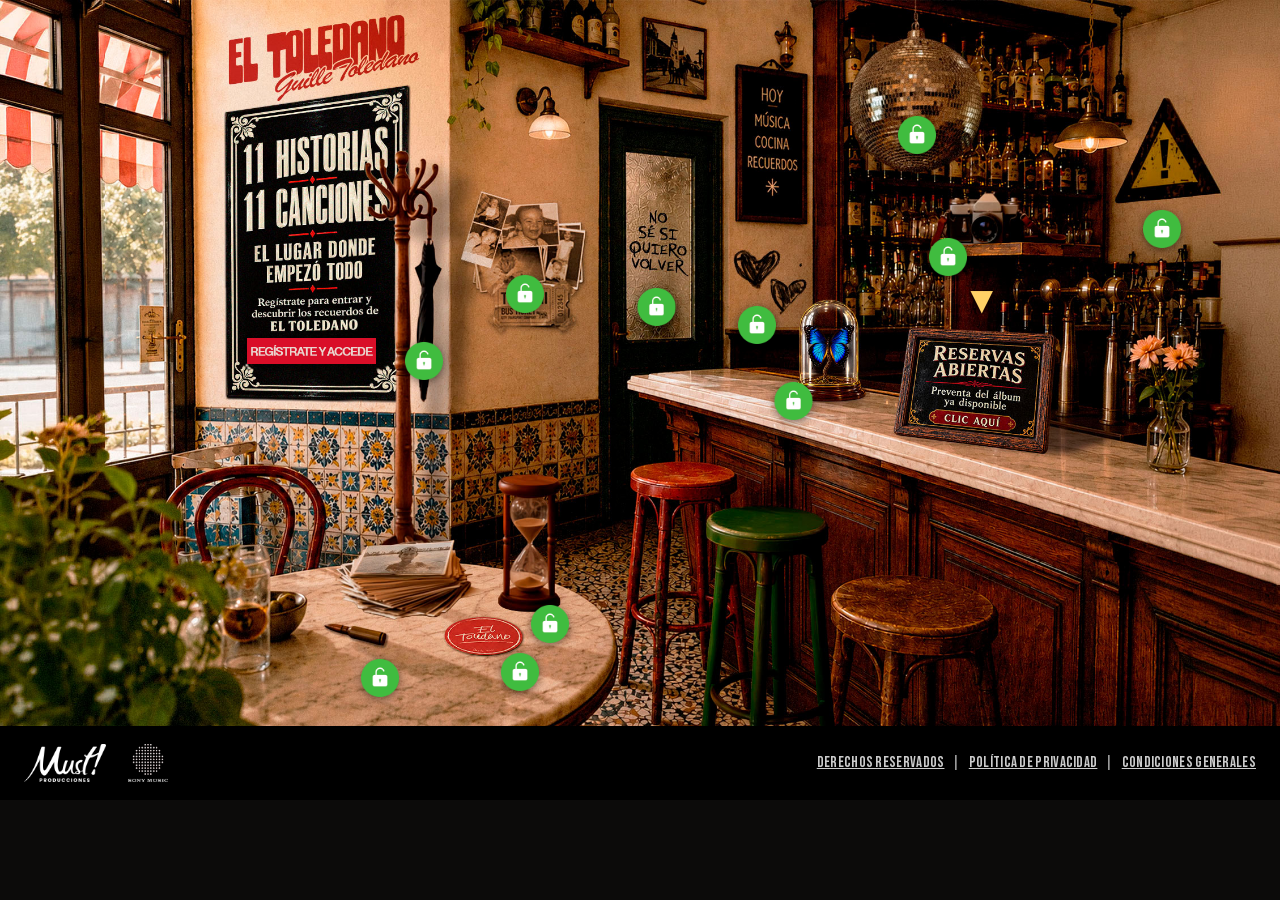
<file: index.html>
<!doctype html>
<html lang="es">
<head>
  <meta charset="UTF-8" />
  <meta name="viewport" content="width=device-width, initial-scale=1" />
  <title>El Toledano | Guille Toledano</title>
  <meta name="description" content="El Toledano: 10 historias, 10 canciones, el lugar donde todo empezó." />
  <meta name="keywords" content="Guille Toledano, El Toledano, artista, cantante, música, canciones, álbum, disco, Sony Music, música española" />

  <meta property="og:type" content="website" />
  <meta property="og:site_name" content="El Toledano" />
  <meta property="og:title" content="El Toledano | Guille Toledano" />
  <meta property="og:description" content="El Toledano: 10 historias, 10 canciones, el lugar donde todo empezó." />
  <meta property="og:url" content="https://www.eltoledano.es/" />
  <meta property="og:image" content="https://www.eltoledano.es/assets/images/og-image.jpg" />
  <meta property="og:image:width" content="1200" />
  <meta property="og:image:height" content="630" />

  <meta name="twitter:card" content="summary_large_image" />
  <meta name="twitter:title" content="El Toledano | Guille Toledano" />
  <meta name="twitter:description" content="El Toledano: 10 historias, 10 canciones, el lugar donde todo empezó." />
  <meta name="twitter:image" content="https://www.eltoledano.es/assets/images/og-image.jpg" />

  <!-- Google Tag Manager -->
  <script>
    (function (w, d, s, l, i) {
      w[l] = w[l] || [];
      w[l].push({ "gtm.start": new Date().getTime(), event: "gtm.js" });
      var f = d.getElementsByTagName(s)[0],
        j = d.createElement(s),
        dl = l != "dataLayer" ? "&l=" + l : "";
      j.async = true;
      j.src = "https://www.googletagmanager.com/gtm.js?id=" + i + dl;
      f.parentNode.insertBefore(j, f);
    })(window, document, "script", "dataLayer", "GTM-N4ZXST");
  </script>
  <!-- End Google Tag Manager -->

  <!-- Fondo de la servilleta del modal de contenido y del aviso de
       "Reservas abiertas": se referencian solo desde CSS (background-image),
       así que sin este preload el navegador no las pide hasta que se abre
       el primer candado / aparece el aviso (se nota el "salto" al cargar).
       servilleta_desktop_nueva.jpg se precarga siempre (sin media query)
       porque el aviso emergente la usa en todos los tamaños de pantalla,
       no solo en escritorio; la variante móvil del modal sí se limita al
       mismo breakpoint que la media query de css/style.css. -->
  <link rel="preload" as="image" href="assets/images/servilleta_desktop_nueva.jpg" />
  <link rel="preload" as="image" href="assets/images/servilleta_movil_nueva.jpg" media="(max-width: 640px)" />

  <!-- Miniaturas de los recuerdos ya desbloqueados con foto de portada: se
       insertan por JS al abrir el candado, así que sin preload no empiezan
       a pedirse hasta ese momento (se nota el "salto" al abrir el modal). -->
  <link rel="preload" as="image" href="assets/images/guille_madre.png" />
  <link rel="preload" as="image" href="assets/images/guille_inedita.png" />
  <link rel="preload" as="image" href="assets/images/posavasos_collage.webp" />
  <link rel="preload" as="image" href="assets/images/receta_gyozas_thumb.jpg" />
  <link rel="preload" as="image" href="assets/images/receta_gnocchi_thumb.jpg" />
  <link rel="preload" as="image" href="assets/images/photoshoot_exclusiva_thumb.jpg" />

  <link rel="stylesheet" href="assets/vendor/intl-tel-input/css/intlTelInput.min.css" />
  <link rel="stylesheet" href="css/style.css" />
  <link rel="shortcut icon" href="favicon.ico">
  <link rel="apple-touch-icon" sizes="57x57" href="favicon/apple-icon-57x57.png">
  <link rel="apple-touch-icon" sizes="60x60" href="favicon/apple-icon-60x60.png">
  <link rel="apple-touch-icon" sizes="72x72" href="favicon/apple-icon-72x72.png">
  <link rel="apple-touch-icon" sizes="76x76" href="favicon/apple-icon-76x76.png">
  <link rel="apple-touch-icon" sizes="114x114" href="favicon/apple-icon-114x114.png">
  <link rel="apple-touch-icon" sizes="120x120" href="favicon/apple-icon-120x120.png">
  <link rel="apple-touch-icon" sizes="144x144" href="favicon/apple-icon-144x144.png">
  <link rel="apple-touch-icon" sizes="152x152" href="favicon/apple-icon-152x152.png">
  <link rel="apple-touch-icon" sizes="180x180" href="favicon/apple-icon-180x180.png">
  <link rel="icon" type="image/png" sizes="192x192"  href="favicon/android-icon-192x192.png">
  <link rel="icon" type="image/png" sizes="32x32" href="favicon/favicon-32x32.png">
  <link rel="icon" type="image/png" sizes="96x96" href="favicon/favicon-96x96.png">
  <link rel="icon" type="image/png" sizes="16x16" href="favicon/favicon-16x16.png">
  <link rel="manifest" href="favicon/manifest.json">
  <meta name="msapplication-config" content="favicon/browserconfig.xml">
  <meta name="msapplication-TileColor" content="#ffffff">
  <meta name="msapplication-TileImage" content="favicon/ms-icon-144x144.png">
  <meta name="theme-color" content="#ffffff">
</head>
<body>
  <!-- Google Tag Manager (noscript) -->
  <noscript><iframe src="https://www.googletagmanager.com/ns.html?id=GTM-N4ZXST"
  height="0" width="0" style="display:none;visibility:hidden"></iframe></noscript>
  <!-- End Google Tag Manager (noscript) -->

  <main id="stage-wrapper">
    <h1 class="sr-only">El Toledano</h1>
    <div id="stage">
      <img class="bg" src="assets/images/fondo5.jpg" alt="Interior de El Toledano. 10 historias, 10 canciones. El lugar donde todo empezó." />

      <button id="registrate-btn" type="button" aria-label="Regístrate para acceder">
        <img src="assets/images/boton_registrate2.png" alt="" />
      </button>

      <a id="reserve-link" href="#" target="_blank" rel="noopener" aria-label="Reservar el álbum">
        <span class="sr-only">Reservar el álbum</span>
      </a>
      <span id="reserve-arrow" aria-hidden="true">▼</span>

      <div id="locks-layer"></div>
    </div>
  </main>

  <footer id="site-footer">
    <div class="footer-logos">
      <a href="https://mustproducciones.com/" target="_blank" rel="noopener">
        <img src="assets/images/must-logo-white.png" alt="Must Producciones" />
      </a>
      <a href="https://www.sonymusic.es/" target="_blank" rel="noopener">
        <img src="assets/images/logo_sony.png" alt="Sony Music" />
      </a>
    </div>
    <div class="footer-links">
      <a href="https://www.sonymusic.es/reservados-todos-los-derechos/" target="_blank" rel="noopener">Derechos reservados</a>
      <span aria-hidden="true">|</span>
      <a href="https://www.sonymusic.es/politica-de-privacidad-y-cookies/" target="_blank" rel="noopener">Política de privacidad</a>
      <span aria-hidden="true">|</span>
      <a href="https://www.sonymusic.es/condiciones-generales" target="_blank" rel="noopener">Condiciones generales</a>
    </div>
  </footer>

  <!-- Toast de aviso (candado aún bloqueado, errores, etc.) -->
  <div id="toast" role="status" aria-live="polite"></div>

  <!-- Pista de scroll horizontal, solo visible en móvil -->
  <div id="scroll-hint" aria-hidden="true">Desliza para ver todo el bar →</div>

  <!-- Modal genérico: se rellena por JS según el candado pulsado -->
  <div id="modal-backdrop" role="dialog" aria-modal="true" hidden>
    <div id="modal" class="napkin">
      <button id="modal-close" type="button" aria-label="Cerrar">x</button>
      <div id="modal-body"></div>
    </div>
    <p id="modal-hint" hidden></p>
  </div>

  <!-- Lightbox de la galería: fotos a tamaño grande, con navegación -->
  <div id="lightbox" role="dialog" aria-modal="true" aria-label="Visor de fotos" hidden>
    <button id="lightbox-prev" type="button" aria-label="Foto anterior">‹</button>
    <img id="lightbox-img" alt="" />
    <button id="lightbox-next" type="button" aria-label="Foto siguiente">›</button>
  </div>

  <!-- Aviso emergente de "Reservas abiertas": aparece solo (JS) unos
       segundos tras cargar la página y se cierra solo si el usuario no lo
       cierra antes. -->
  <div id="reserve-popup-backdrop" hidden>
    <div id="reserve-popup" role="dialog" aria-modal="true" aria-label="Reservas abiertas">
      <button id="reserve-popup-close" type="button" aria-label="Cerrar">x</button>
      <img class="reserve-popup-logo" src="assets/images/logo_servilleta_nuevo.png" alt="El Toledano. Guille Toledano" />
      <p class="reserve-popup-title">Reservas abiertas</p>
      <p class="reserve-popup-subtitle">Preventa del álbum ya disponible</p>
      <a id="reserve-popup-link" class="reserve-popup-btn" href="#" target="_blank" rel="noopener">Resérvalo ya</a>
    </div>
  </div>

  <!-- Plantillas de contenido (clonadas por JS) -->
  <template id="tpl-gate">
    <div class="panel panel-subscribe">
      <h2 class="modal-heading">Regístrate</h2>
      <!--
        Formulario de alta en la newsletter de Sony Music Fans (SMF).
        Los nombres/ids/values de los campos y checkboxes de aquí abajo son
        los que espera el endpoint de Sony (subs.sonymusicfans.com) — no
        cambiarlos aunque se retoque el diseño. Ver js/app.js
        (handleSubscribeSubmit) para el envío.
      -->
      <form id="newsletter-form" class="subscribe-form needs-validation" novalidate>
        <input id="js_url" name="js_url" type="hidden" value="https://subs.sonymusicfans.com/submit" />
        <input name="form" type="hidden" value="736659" />
        <input type="checkbox" name="triggered_sends[]" id="confirmation_email" class="hidden-field" checked value="">
        <input type="checkbox" name="triggered_sends[]" id="ts-for-mailing-list-id[0]" class="hidden-field" value="">
        <input type="checkbox" name="global_participants[0]" id="gp-for-mailing-list-id[0]" class="hidden-field" value="4158a079-e1f6-49b8-b22e-743cba030f2b">
        <input type="checkbox" name="triggered_sends[]" id="ts-for-mailing-list-id[1]" class="hidden-field" value="">
        <input type="checkbox" name="virtual_participants[1]" id="vp-for-mailing-list-id[1]" class="hidden-field" value="19414d7c-a9de-99c3-cc71f2795c015ec2">

        <div class="form-grid">
          <div class="form-group">
            <input class="form-control" id="field_first_name" name="field_first_name" type="text" maxlength="30" placeholder="NOMBRE *" required />
            <p class="invalid-feedback">Introduce tu nombre</p>
          </div>
          <div class="form-group">
            <input class="form-control" id="field_last_name" name="field_last_name" type="text" maxlength="60" placeholder="APELLIDOS *" required />
            <p class="invalid-feedback">Introduce tus apellidos</p>
          </div>
          <div class="form-group">
            <input class="form-control" id="field_email_address" name="field_email_address" type="email" maxlength="60" placeholder="EMAIL *" required />
            <p class="invalid-feedback">Debes proporcionar un email válido</p>
          </div>
          <div class="form-group">
            <input class="form-control" id="field_city" name="field_city" type="text" maxlength="60" placeholder="CIUDAD *" required />
            <p class="invalid-feedback">Introduce tu ciudad</p>
          </div>
          <div class="form-group">
            <label class="field-label" for="field_country_region">País *</label>
            <select id="field_country_region" name="field_country_region" class="form-control" required>
            <option selected disabled value="">- País * -</option>
            <option value="AF">Afghanistan</option>
            <option value="AL">Albania</option>
            <option value="DZ">Algeria</option>
            <option value="AS">American Samoa</option>
            <option value="AD">Andorra</option>
            <option value="AO">Angola</option>
            <option value="AI">Anguilla</option>
            <option value="AQ">Antarctica</option>
            <option value="AG">Antigua & Barbuda</option>
            <option value="AR">Argentina</option>
            <option value="AM">Armenia</option>
            <option value="AW">Aruba</option>
            <option value="AU">Australia</option>
            <option value="AT">Austria</option>
            <option value="AZ">Azerbaijan</option>
            <option value="BS">Bahamas</option>
            <option value="BH">Bahrain</option>
            <option value="BD">Bangladesh</option>
            <option value="BB">Barbados</option>
            <option value="BY">Belarus</option>
            <option value="BE">Belgium</option>
            <option value="BZ">Belize</option>
            <option value="BJ">Benin</option>
            <option value="BM">Bermuda</option>
            <option value="BT">Bhutan</option>
            <option value="BO">Bolivia</option>
            <option value="BA">Bosnia & Herzegovina</option>
            <option value="BW">Botswana</option>
            <option value="BV">Bouvet Island</option>
            <option value="BR">Brazil</option>
            <option value="IO">British Indian Ocean Territory</option>
            <option value="VG">British Virgin Islands</option>
            <option value="BN">Brunei</option>
            <option value="BG">Bulgaria</option>
            <option value="BF">Burkina Faso</option>
            <option value="BI">Burundi</option>
            <option value="KH">Cambodia</option>
            <option value="CM">Cameroon</option>
            <option value="CA">Canada</option>
            <option value="CV">Cape Verde</option>
            <option value="BQ">Caribbean Netherlands</option>
            <option value="KY">Cayman Islands</option>
            <option value="CF">Central African Republic</option>
            <option value="TD">Chad</option>
            <option value="CL">Chile</option>
            <option value="CN">China</option>
            <option value="CX">Christmas Island</option>
            <option value="CC">Cocos (Keeling) Islands</option>
            <option value="CO">Colombia</option>
            <option value="KM">Comoros</option>
            <option value="CG">Congo - Brazzaville</option>
            <option value="CD">Congo - Kinshasa</option>
            <option value="CK">Cook Islands</option>
            <option value="CR">Costa Rica</option>
            <option value="HR">Croatia</option>
            <option value="CU">Cuba</option>
            <option value="CW">Curaçao</option>
            <option value="CY">Cyprus</option>
            <option value="CZ">Czechia</option>
            <option value="CI">Côte d’Ivoire</option>
            <option value="DK">Denmark</option>
            <option value="DJ">Djibouti</option>
            <option value="DM">Dominica</option>
            <option value="DO">Dominican Republic</option>
            <option value="EC">Ecuador</option>
            <option value="EG">Egypt</option>
            <option value="SV">El Salvador</option>
            <option value="GQ">Equatorial Guinea</option>
            <option value="ER">Eritrea</option>
            <option value="EE">Estonia</option>
            <option value="SZ">Eswatini</option>
            <option value="ET">Ethiopia</option>
            <option value="FK">Falkland Islands</option>
            <option value="FO">Faroe Islands</option>
            <option value="FJ">Fiji</option>
            <option value="FI">Finland</option>
            <option value="FR">France</option>
            <option value="GF">French Guiana</option>
            <option value="PF">French Polynesia</option>
            <option value="TF">French Southern Territories</option>
            <option value="GA">Gabon</option>
            <option value="GM">Gambia</option>
            <option value="GE">Georgia</option>
            <option value="DE">Germany</option>
            <option value="GH">Ghana</option>
            <option value="GI">Gibraltar</option>
            <option value="GR">Greece</option>
            <option value="GL">Greenland</option>
            <option value="GD">Grenada</option>
            <option value="GP">Guadeloupe</option>
            <option value="GU">Guam</option>
            <option value="GT">Guatemala</option>
            <option value="GG">Guernsey</option>
            <option value="GN">Guinea</option>
            <option value="GW">Guinea-Bissau</option>
            <option value="GY">Guyana</option>
            <option value="HT">Haiti</option>
            <option value="HM">Heard & McDonald Islands</option>
            <option value="HN">Honduras</option>
            <option value="HK">Hong Kong SAR China</option>
            <option value="HU">Hungary</option>
            <option value="IS">Iceland</option>
            <option value="IN">India</option>
            <option value="ID">Indonesia</option>
            <option value="IR">Iran</option>
            <option value="IQ">Iraq</option>
            <option value="IE">Ireland</option>
            <option value="IM">Isle of Man</option>
            <option value="IL">Israel</option>
            <option value="IT">Italy</option>
            <option value="JM">Jamaica</option>
            <option value="JP">Japan</option>
            <option value="JE">Jersey</option>
            <option value="JO">Jordan</option>
            <option value="KZ">Kazakhstan</option>
            <option value="KE">Kenya</option>
            <option value="KI">Kiribati</option>
            <option value="XK">Kosovo</option>
            <option value="KW">Kuwait</option>
            <option value="KG">Kyrgyzstan</option>
            <option value="LA">Laos</option>
            <option value="LV">Latvia</option>
            <option value="LB">Lebanon</option>
            <option value="LS">Lesotho</option>
            <option value="LR">Liberia</option>
            <option value="LY">Libya</option>
            <option value="LI">Liechtenstein</option>
            <option value="LT">Lithuania</option>
            <option value="LU">Luxembourg</option>
            <option value="MO">Macao SAR China</option>
            <option value="MG">Madagascar</option>
            <option value="MW">Malawi</option>
            <option value="MY">Malaysia</option>
            <option value="MV">Maldives</option>
            <option value="ML">Mali</option>
            <option value="MT">Malta</option>
            <option value="MH">Marshall Islands</option>
            <option value="MQ">Martinique</option>
            <option value="MR">Mauritania</option>
            <option value="MU">Mauritius</option>
            <option value="YT">Mayotte</option>
            <option value="MX">Mexico</option>
            <option value="FM">Micronesia</option>
            <option value="MD">Moldova</option>
            <option value="MC">Monaco</option>
            <option value="MN">Mongolia</option>
            <option value="ME">Montenegro</option>
            <option value="MS">Montserrat</option>
            <option value="MA">Morocco</option>
            <option value="MZ">Mozambique</option>
            <option value="MM">Myanmar (Burma)</option>
            <option value="NA">Namibia</option>
            <option value="NR">Nauru</option>
            <option value="NP">Nepal</option>
            <option value="NL">Netherlands</option>
            <option value="NC">New Caledonia</option>
            <option value="NZ">New Zealand</option>
            <option value="NI">Nicaragua</option>
            <option value="NE">Niger</option>
            <option value="NG">Nigeria</option>
            <option value="NU">Niue</option>
            <option value="NF">Norfolk Island</option>
            <option value="KP">North Korea</option>
            <option value="MK">North Macedonia</option>
            <option value="MP">Northern Mariana Islands</option>
            <option value="NO">Norway</option>
            <option value="OM">Oman</option>
            <option value="PK">Pakistan</option>
            <option value="PW">Palau</option>
            <option value="PS">Palestinian Territories</option>
            <option value="PA">Panama</option>
            <option value="PG">Papua New Guinea</option>
            <option value="PY">Paraguay</option>
            <option value="PE">Peru</option>
            <option value="PH">Philippines</option>
            <option value="PN">Pitcairn Islands</option>
            <option value="PL">Poland</option>
            <option value="PT">Portugal</option>
            <option value="PR">Puerto Rico</option>
            <option value="QA">Qatar</option>
            <option value="RO">Romania</option>
            <option value="RU">Russia</option>
            <option value="RW">Rwanda</option>
            <option value="RE">Réunion</option>
            <option value="WS">Samoa</option>
            <option value="SM">San Marino</option>
            <option value="SA">Saudi Arabia</option>
            <option value="SN">Senegal</option>
            <option value="RS">Serbia</option>
            <option value="SC">Seychelles</option>
            <option value="SL">Sierra Leone</option>
            <option value="SG">Singapore</option>
            <option value="SX">Sint Maarten</option>
            <option value="SK">Slovakia</option>
            <option value="SI">Slovenia</option>
            <option value="SB">Solomon Islands</option>
            <option value="SO">Somalia</option>
            <option value="ZA">South Africa</option>
            <option value="GS">South Georgia & South Sandwich Islands</option>
            <option value="KR">South Korea</option>
            <option value="SS">South Sudan</option>
            <option value="ES">Spain</option>
            <option value="LK">Sri Lanka</option>
            <option value="BL">St. Barthélemy</option>
            <option value="SH">St. Helena</option>
            <option value="KN">St. Kitts & Nevis</option>
            <option value="LC">St. Lucia</option>
            <option value="MF">St. Martin</option>
            <option value="PM">St. Pierre & Miquelon</option>
            <option value="VC">St. Vincent & Grenadines</option>
            <option value="SD">Sudan</option>
            <option value="SR">Suriname</option>
            <option value="SJ">Svalbard & Jan Mayen</option>
            <option value="SE">Sweden</option>
            <option value="CH">Switzerland</option>
            <option value="SY">Syria</option>
            <option value="ST">São Tomé & Príncipe</option>
            <option value="TW">Taiwan</option>
            <option value="TJ">Tajikistan</option>
            <option value="TZ">Tanzania</option>
            <option value="TH">Thailand</option>
            <option value="TL">Timor-Leste</option>
            <option value="TG">Togo</option>
            <option value="TK">Tokelau</option>
            <option value="TO">Tonga</option>
            <option value="TT">Trinidad & Tobago</option>
            <option value="TN">Tunisia</option>
            <option value="TM">Turkmenistan</option>
            <option value="TC">Turks & Caicos Islands</option>
            <option value="TV">Tuvalu</option>
            <option value="TR">Türkiye</option>
            <option value="UM">U.S. Outlying Islands</option>
            <option value="VI">U.S. Virgin Islands</option>
            <option value="UG">Uganda</option>
            <option value="UA">Ukraine</option>
            <option value="AE">United Arab Emirates</option>
            <option value="GB">United Kingdom</option>
            <option value="US">United States</option>
            <option value="UY">Uruguay</option>
            <option value="UZ">Uzbekistan</option>
            <option value="VU">Vanuatu</option>
            <option value="VA">Vatican City</option>
            <option value="VE">Venezuela</option>
            <option value="VN">Vietnam</option>
            <option value="WF">Wallis & Futuna</option>
            <option value="EH">Western Sahara</option>
            <option value="YE">Yemen</option>
            <option value="ZM">Zambia</option>
            <option value="ZW">Zimbabwe</option>
            <option value="AX">Åland Islands</option>
            </select>
            <p class="invalid-feedback">Selecciona tu país</p>
          </div>
          <div class="form-group">
            <label class="field-label" for="dob_picker">Fecha de nacimiento *</label>
            <input id="dob_picker" name="field_dob" type="date" class="form-control" required />
            <p class="invalid-feedback">Introduce tu fecha de nacimiento</p>
          </div>
          <div class="form-group">
            <input class="form-control" id="field_mobile_phone" name="field_mobile_phone" type="tel" placeholder="MÓVIL *" aria-label="Móvil" required />
            <p class="invalid-feedback">Introduce tu teléfono móvil</p>
          </div>
          <button type="submit" class="btn-red">Suscríbete</button>
        </div>

        <div class="input-group">
          <label for="mailing-list-id[0]" class="checkbox-line">
            <input type="checkbox" class="mailing-list-id" id="mailing-list-id[0]" name="mailing-list-id[0]" value="a0STy000007Rmm5MAC" required />
            <span>He leído y acepto <a href="https://www.sonymusic.es/politica-de-privacidad-y-cookies/" target="_blank" rel="noopener">la política de privacidad</a> y, en consecuencia, deseo recibir información sobre el <strong>Guille Toledano</strong> a través de correo electrónico, SMS, WhatsApp u otros medios electrónicos. *</span>
          </label>
        </div>
        <div class="input-group">
          <label for="mailing-list-id[1]" class="checkbox-line">
            <input type="checkbox" class="mailing-list-id" id="mailing-list-id[1]" name="mailing-list-id[1]" value="a0S61000000ZYfcEAG" />
            <span>Quiero recibir información comercial, concursos, material promocional de Sony Music Entertainment España, S.L. y sus artistas a través de correo electrónico, SMS, WhatsApp u otros medios electrónicos.</span>
          </label>
        </div>

        <p class="form-group-footnote">* Denota un campo requerido</p>
        <p class="form-msg" data-role="form-msg" hidden></p>
      </form>
    </div>
    <div class="panel panel-password" hidden>
      <h2 class="modal-heading">Contraseña</h2>
      <p class="gate-copy">Introduce la contraseña que recibiste en el email de bienvenida.</p>
      <form class="password-form" novalidate>
        <input type="password" name="password" placeholder="CONTRASEÑA" required autocomplete="off" />
        <button type="submit" class="btn-red">Acceder</button>
        <p class="form-msg" data-role="password-msg" hidden></p>
      </form>
      <p class="gate-switch">
        Si aún no tienes la contraseña,
        <button type="button" class="link-btn" data-action="show-subscribe">regístrate</button>
        en la lista de correo para obtenerla.
      </p>
    </div>
    <div class="panel panel-success" hidden>
      <h2 class="modal-heading">Gracias por registrarte</h2>
    </div>
    <img class="modal-signature" src="assets/images/logo_servilleta_nuevo.png" alt="El Toledano" />
  </template>

  <template id="tpl-content">
    <h2 id="modal-title" class="modal-heading" data-role="title"></h2>
    <p class="modal-eyebrow" data-role="eyebrow"></p>
    <div class="modal-media" data-role="media"></div>
    <p class="modal-description" data-role="description"></p>
    <img class="modal-signature" src="assets/images/logo_servilleta_nuevo.png" alt="El Toledano" />
  </template>

  <script src="assets/vendor/intl-tel-input/js/intlTelInputWithUtils.min.js"></script>
  <script src="js/config.js"></script>
  <script src="js/app.js"></script>
</body>
</html>
</file>
<file: css/style.css>
@font-face {
  font-family: "IKnowAGhost";
  src: url("../assets/fonts/iknowaghost.ttf") format("truetype");
  font-display: swap;
}

@font-face {
  font-family: "Bebas Neue";
  src: url("../assets/fonts/BebasNeue-Regular.woff2") format("woff2");
  font-weight: 400;
  font-display: swap;
}

:root {
  --red: #c0392b;
  --green: #40bc3f;
  --paper: #f3efe4;
  --ink: #1c1a17;
  color-scheme: dark;
}

* { box-sizing: border-box; }

html, body {
  margin: 0;
  padding: 0;
  background: #0c0b0a;
  color: var(--ink);
  font-family: "Bebas Neue", "Helvetica Neue", Arial, sans-serif;
  overflow-x: hidden;
}

.sr-only {
  position: absolute;
  width: 1px; height: 1px;
  overflow: hidden;
  clip: rect(0 0 0 0);
  white-space: nowrap;
}

/* ---------- Escenario principal ---------- */

#stage-wrapper {
  
}

#stage {
  position: relative;
  width: 100%;
  max-width: 2261px;
  aspect-ratio: 2261 / 1282;
  margin: 0 auto;
  overflow: hidden;
}

/* En pantallas estrechas (móvil) la escena llena el alto de la pantalla y
   se navega deslizando en horizontal, en vez de encogerla para que quepa
   entera (así los candados no se vuelven diminutos). */
@media (max-width: 900px) {
  #stage-wrapper {
    align-items: stretch;
    justify-content: flex-start;
    overflow-x: auto;
    overflow-y: hidden;
    -webkit-overflow-scrolling: touch;
    scroll-behavior: smooth;
  }

  #stage {
    width: auto;
    height: 100vh;
    height: 100dvh;
    max-width: none;
    margin: 0;
    flex-shrink: 0;
  }
}

#scroll-hint {
  display: none;
}

@media (max-width: 900px) {
  #scroll-hint {
    display: block;
    position: fixed;
    left: 50%;
    bottom: 22px;
    transform: translateX(-50%);
    background: rgba(0, 0, 0, 0.7);
    color: #fff;
    padding: 9px 18px;
    border-radius: 999px;
    font-size: 13px;
    font-weight: 700;
    letter-spacing: 0.02em;
    z-index: 500;
    pointer-events: none;
    opacity: 1;
    transition: opacity 0.4s ease;
    animation: hint-nudge 1.4s ease-in-out infinite;
  }

  #scroll-hint.is-hidden {
    opacity: 0;
  }
}

@keyframes hint-nudge {
  0%, 100% { transform: translate(-50%, 0); }
  50% { transform: translate(-46%, 0); }
}

#stage .bg {
  position: absolute;
  inset: 0;
  width: 100%;
  height: auto;
  display: block;
  user-select: none;
  -webkit-user-drag: none;
}

/* fondo4.jpg deja un recuadro dorado vacío bajo "EL TOLEDANO" a propósito:
   el botón solo coloca ahí encima la imagen del CTA (boton_registrate2.png). */
#registrate-btn {
  position: absolute;
  top: 45.31%;
  left: 17.71%;
  width: 13.28%;
  height: 6.13%;
  display: flex;
  align-items: center;
  justify-content: center;
  background: transparent;
  border: 0;
  padding: 0;
  cursor: pointer;
}

#registrate-btn img {
  display: block;
  width: 76%;
  height: auto;
}

#reserve-link {
  position: absolute;
  top: 46.6%;
  left: 70.9%;
  width: 9.6%;
  height: 13.3%;
  transform: skew(-10deg, 5deg);
  display: block;
}

/* Flechita que rebota justo encima de la pizarra "RESERVAS ABIERTAS"
   para que se note que es clicable. Elemento aparte (no ::before/after
   de #reserve-link) posicionado con las mismas coordenadas en % que el
   resto de overlays sobre #stage, e ignorando los clics para no
   interferir con el enlace real. */
#reserve-arrow {
  position: absolute;
  top: 39%;
  left: 76.7%;
  transform: translate(-50%, 0);
  font-size: clamp(22px, 3vw, 42px);
  line-height: 1;
  color: #ffd166;
  text-shadow: 0 2px 5px rgba(0, 0, 0, 0.85);
  pointer-events: none;
  animation: reserve-arrow-bounce 1.3s ease-in-out infinite;
}

@keyframes reserve-arrow-bounce {
  0%, 100% { transform: translate(-50%, 0); }
  50% { transform: translate(-50%, 10px); }
}

@media (prefers-reduced-motion: reduce) {
  #reserve-arrow {
    animation: none;
  }
}

/* ---------- Candados ---------- */

.lock {
  position: absolute;
  transform: translate(-50%, -50%);
  display: flex;
  flex-direction: column;
  align-items: center;
  gap: 6px;
  background: none;
  border: 0;
  padding: 0;
  cursor: pointer;
  filter: drop-shadow(0 2px 4px rgba(0, 0, 0, 0.5));
}

.lock img {
  width: clamp(24px, 3vw, 38px);
  height: clamp(24px, 3vw, 38px);
  display: block;
  transition: transform 0.15s ease;
}

.lock:hover img {
  transform: scale(1.12);
}

.lock.is-shaking img {
  animation: lock-shake 0.4s ease;
}

@keyframes lock-shake {
  0%, 100% { transform: translateX(0); }
  20% { transform: translateX(-4px); }
  40% { transform: translateX(4px); }
  60% { transform: translateX(-3px); }
  80% { transform: translateX(3px); }
}

.lock-label {
  text-align: center;
  line-height: 1.15;
  white-space: nowrap;
  font-family: "Bebas Neue", Arial, sans-serif;
  opacity: 0;
  pointer-events: none;
  transition: opacity 0.15s ease;
}

.lock:hover .lock-label,
.lock:focus-visible .lock-label {
  opacity: 1;
}

.lock-label .lock-title {
  display: block;
  color: #fff;
  font-weight: 700;
  font-size: clamp(14px, 1.3vw, 20px);
  text-shadow: 0 1px 3px rgba(0, 0, 0, 0.8);
}

.lock-label .lock-subtitle {
  display: block;
  color: var(--green);
  font-weight: 700;
  font-size: clamp(13px, 1vw, 16px);
  text-shadow: 0 1px 3px rgba(0, 0, 0, 0.8);
}

/* ---------- Footer ---------- */

#site-footer {
  background: #000;
  color: #999;
  display: flex;
  align-items: center;
  justify-content: space-between;
  flex-wrap: wrap;
  gap: 12px 24px;
  padding: 18px 24px;
}

.footer-logos {
  display: flex;
  align-items: center;
  gap: 22px;
}

.footer-logos img {
  display: block;
  height: 38px;
  width: auto;
}

.footer-links {
  font-size: 15px;
  letter-spacing: 0.02em;
  text-transform: uppercase;
  display: flex;
  align-items: center;
  gap: 8px;
}

#site-footer a {
  color: #ccc;
  text-decoration: underline;
}

#site-footer a:hover {
  color: #fff;
}

/* ---------- Toast ---------- */

#toast {
  position: fixed;
  top: 50%;
  left: 50%;
  transform: translate(-50%, -50%) scale(0.95);
  background: var(--ink);
  color: #fff;
  padding: 12px 20px;
  border-radius: 8px;
  font-size: 14px;
  max-width: 90vw;
  text-align: center;
  opacity: 0;
  pointer-events: none;
  transition: opacity 0.25s ease, transform 0.25s ease;
  z-index: 1000;
}

#toast.is-visible {
  opacity: 1;
  transform: translate(-50%, -50%) scale(1);
}

/* ---------- Modal ---------- */

#modal-backdrop {
  position: fixed;
  inset: 0;
  background: rgba(0, 0, 0, 0.72);
  display: flex;
  flex-direction: column;
  align-items: center;
  justify-content: center;
  gap: 14px;
  padding: 24px;
  z-index: 900;
}

#modal-hint {
  color: #fff;
  text-align: center;
  font-size: 14px;
  text-transform: uppercase;
  font-weight: 700;
  letter-spacing: 0.03em;
  margin: 0;
}

#modal-backdrop[hidden] { display: none; }

#modal.napkin {
  position: relative;
  width: 740px;
  height: 605px;
  background: transparent url("../assets/images/servilleta_desktop_nueva.jpg") center / 100% auto no-repeat;
  padding: 45px 70px 40px 60px;
}
@media (min-width: 1023px) and (max-height: 660px) {
  #modal.napkin {
    width: 620px;
    height: 510px;
    padding: 45px 45px 35px 45px;
  }
}
#modal-body {
  position: relative;
  max-height: 100%;
  overflow-y: auto;
}

/* Se activa por JS para estados de un solo mensaje (p. ej. el "gracias
   por registrarte"), para centrarlos verticalmente dentro del napkin. */
#modal-body.is-centered {
  height: 100%;
  display: flex;
  flex-direction: column;
  justify-content: center;
  align-items: center;
}
#modal-close {
  position: absolute;
  top: 6px;
  right: 6px;
  width: 20px;
  height: 20px;
  border-radius: 50%;
  border: 0;
  background: transparent;
  color: var(--ink);
  font-size: 14px;
  font-weight: 700;
  cursor: pointer;
}

.modal-eyebrow {
  text-align: center;
  text-transform: uppercase;
  font-weight: 700;
  letter-spacing: 0.04em;
  margin: 0px 0 4px;
  font-size: 30px;
}

.modal-heading {
  text-align: center;
  text-transform: uppercase;
  font-family: "Bebas Neue", Arial, sans-serif;
  font-weight: 400;
  font-size: clamp(42px, 5vw, 68px);
  margin: 0 0 0px;
  letter-spacing: 0.01em;
}

/* Frase en lugar de título (content.sentence): es mucho más larga, así que
   va a un tamaño menor y con el salto de línea repartido. */
.modal-heading.is-sentence {
  font-size: clamp(22px, 2.6vw, 30px);
  line-height: 1.12;
  text-wrap: balance;
  padding: 20px 0;
}
.modal-heading.is-sentence.is-long {
  font-size: clamp(20px, 2.2vw, 26px);
}
@media (min-width: 1023px) and (max-height: 660px) {
  .modal-heading.is-sentence {
    font-size: 25px;
    padding: 12px 0;
  }
  .modal-heading.is-sentence.is-long {
    font-size: 22px;
  }
}

.modal-description {
  text-align: center;
  font-size: 18px;
  line-height: 1.4;
  max-width: 76ch;
  margin: 16px auto 0;
  display: none;
}

.modal-signature {
  display: block;
  margin: 28px auto 0;
  width: 170px;
}

.modal-signature[hidden] {
  display: none;
}

.modal-media { width: 90%; margin: 0px auto; }

/* --- reproductor de audio/voz --- */

.audio-player {
  display: flex;
  align-items: center;
  gap: 14px;
  margin: 140px auto;
}

.audio-player .time { font-size: 13px; min-width: 34px; text-align: center; }

.audio-player input[type="range"] {
  flex: 1;
  accent-color: var(--ink);
  width: 50%;
}

.audio-player button {
  width: 44px;
  height: 44px;
  border-radius: 50%;
  border: 0;
  background: var(--ink);
  color: #fff;
  font-size: 16px;
  cursor: pointer;
  flex-shrink: 0;
  padding-bottom: 4px;
}

@media (min-width: 1023px) and (max-height: 660px) {
  .audio-player {
    margin: 105px auto;
  }
}

/* --- vídeo --- */

.modal-media video {
  display: block;
  max-width: 100%;
  max-height: 300px;
  width: auto;
  height: auto;
  margin: 0 auto;
  border-radius: 2px;
  background: #000;
}
@media (min-width: 1023px) and (max-height: 660px) {
  .modal-media video {
    max-height: 240px;
  }
}

/* --- galería --- */

.gallery-grid {
  display: flex;
  flex-wrap: wrap;
  gap: 10px;
  justify-content: center;
}

.gallery-grid img {
  width: 140px;
  height: 190px;
  object-fit: cover;
  cursor: zoom-in;
  box-shadow: 0 4px 10px rgba(0, 0, 0, 0.35);
  border: 4px solid #fff;
}

/* Portada de galería (content.thumbnail): ya viene recortada y con su
   propia sombra, así que aquí no se le añade borde ni recorte cuadrado. */
.gallery-thumbnail {
  display: block;
  max-width: min(360px, 100%);
  max-height: 300px;
  width: auto;
  height: auto;
  margin: 0 auto;
  cursor: zoom-in;
}
@media (min-width: 1023px) and (max-height: 660px) {
  .gallery-thumbnail {
    max-height: 240px;
  }
}

/* Varias fotos: collage de postales superpuestas y giradas, con cinta,
   en vez de una rejilla. Todo el bloque es clicable. */
.gallery-collage {
  position: relative;
  height: clamp(180px, 30vw, 240px);
  margin: 10px auto 0;
  cursor: zoom-in;
}

.collage-item {
  position: absolute;
  transform: translate(-50%, -50%) rotate(var(--rot, 0deg));
}

.collage-item img {
  display: block;
  width: 120px;
  height: 120px;
  object-fit: cover;
  border: 5px solid #fff;
  box-shadow: 0 6px 14px rgba(0, 0, 0, 0.35);
}

.collage-tape {
  position: absolute;
  top: -9px;
  left: 50%;
  width: 42px;
  height: 18px;
  background: rgba(255, 255, 255, 0.6);
  box-shadow: 0 1px 2px rgba(0, 0, 0, 0.25);
  transform: translateX(-50%) rotate(-4deg);
}

#lightbox {
  position: fixed;
  inset: 0;
  background: rgba(0, 0, 0, 0.9);
  display: flex;
  align-items: center;
  justify-content: center;
  padding: 24px;
  z-index: 1100;
  cursor: zoom-out;
}

#lightbox[hidden] { display: none; }

#lightbox img {
  max-width: 100%;
  max-height: 100%;
  cursor: zoom-out;
}

/* Flotan sobre la imagen (no como hermanos en el flex) para que nunca se
   queden sin sitio ni se salgan de la pantalla en móvil. */
#lightbox-prev,
#lightbox-next {
  position: absolute;
  top: 50%;
  transform: translateY(-50%);
  width: 44px;
  height: 44px;
  border-radius: 50%;
  border: 0;
  background: rgba(255, 255, 255, 0.15);
  color: #fff;
  font-size: 26px;
  line-height: 1;
  cursor: pointer;
  z-index: 1;
}

#lightbox-prev { left: 10px; }
#lightbox-next { right: 10px; }

#lightbox-prev:hover,
#lightbox-next:hover {
  background: rgba(255, 255, 255, 0.3);
}

/* --- texto / manuscrito --- */

.manuscript-body {
  white-space: pre-line;
  font-size: 16px;
  line-height: 1.6;
  max-width: 50ch;
  margin: 0 auto;
}

/* ---------- Aviso emergente "Reservas abiertas" ---------- */

#reserve-popup-backdrop {
  position: fixed;
  inset: 0;
  background: rgba(0, 0, 0, 0.55);
  display: flex;
  align-items: center;
  justify-content: center;
  padding: 24px;
  z-index: 950;
  opacity: 0;
  transition: opacity 0.3s ease;
}

#reserve-popup-backdrop[hidden] { display: none; }

#reserve-popup-backdrop.is-visible {
  opacity: 1;
}

#reserve-popup {
  position: relative;
  width: min(620px, 92vw);
  aspect-ratio: 1226 / 1004;
  background: url("../assets/images/servilleta_desktop_nueva.jpg") center / 100% 100% no-repeat;
  padding: 40px 50px;
  display: flex;
  flex-direction: column;
  align-items: center;
  justify-content: center;
  text-align: center;
  transform: scale(0.9);
  transition: transform 0.3s ease;
}

#reserve-popup-backdrop.is-visible #reserve-popup {
  transform: scale(1);
}

#reserve-popup-close {
  position: absolute;
  top:0px;
  right: 2px;
  width: 20px;
  height: 20px;
  border-radius: 50%;
  border: 0;
  background: transparent;
  color: var(--ink);
  font-size: 16px;
  font-weight: 700;
  cursor: pointer;
}

.reserve-popup-logo {
  display: block;
  width: 65%;
  height: auto;
  margin: 0 auto 4%;
}

.reserve-popup-title {
  font-family: "Bebas Neue", Arial, sans-serif;
  text-transform: uppercase;
  font-size: clamp(28px, 5.5vw, 54px);
  line-height: 1.05;
  margin: 0;
}

.reserve-popup-subtitle {
  font-size: clamp(18px, 2.6vw, 30px);
  line-height: 1.3;
  margin: 6px 0 0;
}

.reserve-popup-btn {
  display: inline-block;
  margin-top: 6%;
  background: var(--red);
  color: #fff;
  text-decoration: none;
  text-transform: uppercase;
  font-weight: 700;
  letter-spacing: 0.03em;
  font-size: clamp(18px, 2.7vw, 36px);
  padding: 12px 26px 8px;
  white-space: nowrap;
}
@media (max-width: 640px) {
  #reserve-popup {
    padding: 20px 30px;
  }
  .reserve-popup-btn {
    padding: 8px 16px 4px;
  }
}


/* --- formulario de suscripción --- */

.gate-switch {
  text-align: center;
  font-size: 15px;
  margin: 20px 0 20px;
}

.link-btn {
  background: none;
  border: 0;
  color: var(--red);
  font-weight: 700;
  text-decoration: underline;
  cursor: pointer;
  padding: 0;
  font-family: inherit;
  font-size: inherit;
}

.form-grid {
  display: grid;
  grid-template-columns: 1fr 1fr;
  gap: 10px;
}

.hidden-field {
  display: none;
}

.form-group {
  grid-column: span 1;
  display: flex;
  flex-direction: column;
}

/* Etiqueta visible sobre un campo, para los que no dejan claro qué son
   solo con su placeholder: el desplegable de país (su placeholder es la
   primera opción, "- País * -", que desaparece en cuanto se elige algo)
   y la fecha de nacimiento (un <input type="date"> nativo ni siquiera
   admite placeholder). */
.field-label {
  font-size: 12px;
  font-weight: 700;
  letter-spacing: 0.05em;
  text-transform: uppercase;
  color: var(--ink);
  opacity: 0.8;
  margin: 0 0 4px;
}

.form-grid input,
.form-grid select {
  padding: 12px 10px;
  border: 0;
  background: var(--ink);
  color: #fff;
  font-weight: 700;
  font-size: 14px;
  letter-spacing: 0.03em;
  width: 100%;
}

.form-grid input::placeholder { color: #cfcfcf; }

/* Selector de país/prefijo de intl-tel-input sobre el campo de móvil:
   por defecto pinta la flechita y el prefijo (+34) en gris oscuro,
   invisibles sobre el fondo oscuro del campo. */
.form-grid .iti {
  display: block;
  width: 100%;
  --iti-icon-color: #ccc;
  --iti-border-color: #444;
}

.form-grid .iti__selected-dial-code {
  color: #fff;
}

/* El input de fecha nativo pinta su icono de calendario en negro por
   defecto, invisible sobre el fondo oscuro del campo. */
.form-grid input[type="date"] {
  color-scheme: dark;
}

.form-grid input[type="date"]::-webkit-calendar-picker-indicator {
  filter: invert(1);
  cursor: pointer;
}

.invalid-feedback {
  display: none;
  color: var(--red);
  font-size: 12px;
  font-weight: 700;
  margin: 4px 2px 0;
  text-align: left;
}

.was-validated .form-group input:invalid ~ .invalid-feedback,
.was-validated .form-group select:invalid ~ .invalid-feedback {
  display: block;
}

/* El campo de móvil queda envuelto por intl-tel-input en un div.iti, así
   que ya no es hermano directo de su .invalid-feedback. */
.was-validated .form-group:has(.iti input:invalid) .invalid-feedback {
  display: block;
}

.form-group-footnote {
  font-size: 12px;
  opacity: 0.8;
  margin: 14px 0 0;
}

.btn-red {
  grid-column: span 1;
  background: var(--red);
  color: #fff;
  border: 0;
  font-weight: 700;
  letter-spacing: 0.03em;
  padding: 12px 10px;
  cursor: pointer;
  font-size: 14px;
}

.checkbox-line {
  display: flex;
  gap: 8px;
  align-items: flex-start;
  font-size: 14px;
  line-height: 1.4;
  margin-top: 14px;
}

.checkbox-line input { margin-top: 3px; }

.checkbox-line a {
  color: var(--red);
}

.was-validated .checkbox-line input:invalid {
  outline: 2px solid var(--red);
}

.form-msg {
  font-size: 14px;
  font-weight: 700;
  margin-top: 14px;
  text-align: center;
}

.form-msg.is-error { color: var(--red); }
.form-msg.is-ok { color: #1c7d1a; }

.panel-password {
  text-align: center;
}

.gate-copy {
  font-size: 15px;
  margin-bottom: 16px;
}

.password-form {
  display: flex;
  flex-direction: column;
  gap: 10px;
  max-width: 280px;
  margin: 0 auto;
}

.password-form input {
  padding: 12px 10px;
  border: 0;
  background: var(--ink);
  color: #fff;
  font-weight: 700;
  text-align: center;
  letter-spacing: 0.05em;
}

@media (max-width: 640px) {
  .form-grid { grid-template-columns: 1fr; }
  #modal-backdrop { padding: 0; }
  #modal.napkin { background-image: url("../assets/images/servilleta_movil_nueva.jpg"); width: 96vw; height: 148vw; padding: 10vw 8vw; }
  #modal-close { top: 0px; right: 0px; }
  .modal-eyebrow { font-size: 28px; }
  .modal-heading.is-sentence { padding: 0px 0 8px; }
  .audio-player { margin: 110px auto; }
}
</file>
<file: assets/vendor/intl-tel-input/css/intlTelInput.min.css>
:root{--iti-flag-width: 20px;--iti-flag-count: 244}.iti__ac{--iti-flag-offset: 0}.iti__ad{--iti-flag-offset: -1}.iti__ae{--iti-flag-offset: -2}.iti__af{--iti-flag-offset: -3}.iti__ag{--iti-flag-offset: -4}.iti__ai{--iti-flag-offset: -5}.iti__al{--iti-flag-offset: -6}.iti__am{--iti-flag-offset: -7}.iti__ao{--iti-flag-offset: -8}.iti__ar{--iti-flag-offset: -9}.iti__as{--iti-flag-offset: -10}.iti__at{--iti-flag-offset: -11}.iti__au{--iti-flag-offset: -12}.iti__aw{--iti-flag-offset: -13}.iti__ax{--iti-flag-offset: -14}.iti__az{--iti-flag-offset: -15}.iti__ba{--iti-flag-offset: -16}.iti__bb{--iti-flag-offset: -17}.iti__bd{--iti-flag-offset: -18}.iti__be{--iti-flag-offset: -19}.iti__bf{--iti-flag-offset: -20}.iti__bg{--iti-flag-offset: -21}.iti__bh{--iti-flag-offset: -22}.iti__bi{--iti-flag-offset: -23}.iti__bj{--iti-flag-offset: -24}.iti__bl{--iti-flag-offset: -25}.iti__bm{--iti-flag-offset: -26}.iti__bn{--iti-flag-offset: -27}.iti__bo{--iti-flag-offset: -28}.iti__bq{--iti-flag-offset: -29}.iti__br{--iti-flag-offset: -30}.iti__bs{--iti-flag-offset: -31}.iti__bt{--iti-flag-offset: -32}.iti__bw{--iti-flag-offset: -33}.iti__by{--iti-flag-offset: -34}.iti__bz{--iti-flag-offset: -35}.iti__ca{--iti-flag-offset: -36}.iti__cc{--iti-flag-offset: -37}.iti__cd{--iti-flag-offset: -38}.iti__cf{--iti-flag-offset: -39}.iti__cg{--iti-flag-offset: -40}.iti__ch{--iti-flag-offset: -41}.iti__ci{--iti-flag-offset: -42}.iti__ck{--iti-flag-offset: -43}.iti__cl{--iti-flag-offset: -44}.iti__cm{--iti-flag-offset: -45}.iti__cn{--iti-flag-offset: -46}.iti__co{--iti-flag-offset: -47}.iti__cr{--iti-flag-offset: -48}.iti__cu{--iti-flag-offset: -49}.iti__cv{--iti-flag-offset: -50}.iti__cw{--iti-flag-offset: -51}.iti__cx{--iti-flag-offset: -52}.iti__cy{--iti-flag-offset: -53}.iti__cz{--iti-flag-offset: -54}.iti__de{--iti-flag-offset: -55}.iti__dj{--iti-flag-offset: -56}.iti__dk{--iti-flag-offset: -57}.iti__dm{--iti-flag-offset: -58}.iti__do{--iti-flag-offset: -59}.iti__dz{--iti-flag-offset: -60}.iti__ec{--iti-flag-offset: -61}.iti__ee{--iti-flag-offset: -62}.iti__eg{--iti-flag-offset: -63}.iti__eh{--iti-flag-offset: -64}.iti__er{--iti-flag-offset: -65}.iti__es{--iti-flag-offset: -66}.iti__et{--iti-flag-offset: -67}.iti__fi{--iti-flag-offset: -68}.iti__fj{--iti-flag-offset: -69}.iti__fk{--iti-flag-offset: -70}.iti__fm{--iti-flag-offset: -71}.iti__fo{--iti-flag-offset: -72}.iti__fr{--iti-flag-offset: -73}.iti__ga{--iti-flag-offset: -74}.iti__gb{--iti-flag-offset: -75}.iti__gd{--iti-flag-offset: -76}.iti__ge{--iti-flag-offset: -77}.iti__gf{--iti-flag-offset: -78}.iti__gg{--iti-flag-offset: -79}.iti__gh{--iti-flag-offset: -80}.iti__gi{--iti-flag-offset: -81}.iti__gl{--iti-flag-offset: -82}.iti__gm{--iti-flag-offset: -83}.iti__gn{--iti-flag-offset: -84}.iti__gp{--iti-flag-offset: -85}.iti__gq{--iti-flag-offset: -86}.iti__gr{--iti-flag-offset: -87}.iti__gt{--iti-flag-offset: -88}.iti__gu{--iti-flag-offset: -89}.iti__gw{--iti-flag-offset: -90}.iti__gy{--iti-flag-offset: -91}.iti__hk{--iti-flag-offset: -92}.iti__hn{--iti-flag-offset: -93}.iti__hr{--iti-flag-offset: -94}.iti__ht{--iti-flag-offset: -95}.iti__hu{--iti-flag-offset: -96}.iti__id{--iti-flag-offset: -97}.iti__ie{--iti-flag-offset: -98}.iti__il{--iti-flag-offset: -99}.iti__im{--iti-flag-offset: -100}.iti__in{--iti-flag-offset: -101}.iti__io{--iti-flag-offset: -102}.iti__iq{--iti-flag-offset: -103}.iti__ir{--iti-flag-offset: -104}.iti__is{--iti-flag-offset: -105}.iti__it{--iti-flag-offset: -106}.iti__je{--iti-flag-offset: -107}.iti__jm{--iti-flag-offset: -108}.iti__jo{--iti-flag-offset: -109}.iti__jp{--iti-flag-offset: -110}.iti__ke{--iti-flag-offset: -111}.iti__kg{--iti-flag-offset: -112}.iti__kh{--iti-flag-offset: -113}.iti__ki{--iti-flag-offset: -114}.iti__km{--iti-flag-offset: -115}.iti__kn{--iti-flag-offset: -116}.iti__kp{--iti-flag-offset: -117}.iti__kr{--iti-flag-offset: -118}.iti__kw{--iti-flag-offset: -119}.iti__ky{--iti-flag-offset: -120}.iti__kz{--iti-flag-offset: -121}.iti__la{--iti-flag-offset: -122}.iti__lb{--iti-flag-offset: -123}.iti__lc{--iti-flag-offset: -124}.iti__li{--iti-flag-offset: -125}.iti__lk{--iti-flag-offset: -126}.iti__lr{--iti-flag-offset: -127}.iti__ls{--iti-flag-offset: -128}.iti__lt{--iti-flag-offset: -129}.iti__lu{--iti-flag-offset: -130}.iti__lv{--iti-flag-offset: -131}.iti__ly{--iti-flag-offset: -132}.iti__ma{--iti-flag-offset: -133}.iti__mc{--iti-flag-offset: -134}.iti__md{--iti-flag-offset: -135}.iti__me{--iti-flag-offset: -136}.iti__mf{--iti-flag-offset: -137}.iti__mg{--iti-flag-offset: -138}.iti__mh{--iti-flag-offset: -139}.iti__mk{--iti-flag-offset: -140}.iti__ml{--iti-flag-offset: -141}.iti__mm{--iti-flag-offset: -142}.iti__mn{--iti-flag-offset: -143}.iti__mo{--iti-flag-offset: -144}.iti__mp{--iti-flag-offset: -145}.iti__mq{--iti-flag-offset: -146}.iti__mr{--iti-flag-offset: -147}.iti__ms{--iti-flag-offset: -148}.iti__mt{--iti-flag-offset: -149}.iti__mu{--iti-flag-offset: -150}.iti__mv{--iti-flag-offset: -151}.iti__mw{--iti-flag-offset: -152}.iti__mx{--iti-flag-offset: -153}.iti__my{--iti-flag-offset: -154}.iti__mz{--iti-flag-offset: -155}.iti__na{--iti-flag-offset: -156}.iti__nc{--iti-flag-offset: -157}.iti__ne{--iti-flag-offset: -158}.iti__nf{--iti-flag-offset: -159}.iti__ng{--iti-flag-offset: -160}.iti__ni{--iti-flag-offset: -161}.iti__nl{--iti-flag-offset: -162}.iti__no{--iti-flag-offset: -163}.iti__np{--iti-flag-offset: -164}.iti__nr{--iti-flag-offset: -165}.iti__nu{--iti-flag-offset: -166}.iti__nz{--iti-flag-offset: -167}.iti__om{--iti-flag-offset: -168}.iti__pa{--iti-flag-offset: -169}.iti__pe{--iti-flag-offset: -170}.iti__pf{--iti-flag-offset: -171}.iti__pg{--iti-flag-offset: -172}.iti__ph{--iti-flag-offset: -173}.iti__pk{--iti-flag-offset: -174}.iti__pl{--iti-flag-offset: -175}.iti__pm{--iti-flag-offset: -176}.iti__pr{--iti-flag-offset: -177}.iti__ps{--iti-flag-offset: -178}.iti__pt{--iti-flag-offset: -179}.iti__pw{--iti-flag-offset: -180}.iti__py{--iti-flag-offset: -181}.iti__qa{--iti-flag-offset: -182}.iti__re{--iti-flag-offset: -183}.iti__ro{--iti-flag-offset: -184}.iti__rs{--iti-flag-offset: -185}.iti__ru{--iti-flag-offset: -186}.iti__rw{--iti-flag-offset: -187}.iti__sa{--iti-flag-offset: -188}.iti__sb{--iti-flag-offset: -189}.iti__sc{--iti-flag-offset: -190}.iti__sd{--iti-flag-offset: -191}.iti__se{--iti-flag-offset: -192}.iti__sg{--iti-flag-offset: -193}.iti__sh{--iti-flag-offset: -194}.iti__si{--iti-flag-offset: -195}.iti__sj{--iti-flag-offset: -196}.iti__sk{--iti-flag-offset: -197}.iti__sl{--iti-flag-offset: -198}.iti__sm{--iti-flag-offset: -199}.iti__sn{--iti-flag-offset: -200}.iti__so{--iti-flag-offset: -201}.iti__sr{--iti-flag-offset: -202}.iti__ss{--iti-flag-offset: -203}.iti__st{--iti-flag-offset: -204}.iti__sv{--iti-flag-offset: -205}.iti__sx{--iti-flag-offset: -206}.iti__sy{--iti-flag-offset: -207}.iti__sz{--iti-flag-offset: -208}.iti__tc{--iti-flag-offset: -209}.iti__td{--iti-flag-offset: -210}.iti__tg{--iti-flag-offset: -211}.iti__th{--iti-flag-offset: -212}.iti__tj{--iti-flag-offset: -213}.iti__tk{--iti-flag-offset: -214}.iti__tl{--iti-flag-offset: -215}.iti__tm{--iti-flag-offset: -216}.iti__tn{--iti-flag-offset: -217}.iti__to{--iti-flag-offset: -218}.iti__tr{--iti-flag-offset: -219}.iti__tt{--iti-flag-offset: -220}.iti__tv{--iti-flag-offset: -221}.iti__tw{--iti-flag-offset: -222}.iti__tz{--iti-flag-offset: -223}.iti__ua{--iti-flag-offset: -224}.iti__ug{--iti-flag-offset: -225}.iti__us{--iti-flag-offset: -226}.iti__uy{--iti-flag-offset: -227}.iti__uz{--iti-flag-offset: -228}.iti__va{--iti-flag-offset: -229}.iti__vc{--iti-flag-offset: -230}.iti__ve{--iti-flag-offset: -231}.iti__vg{--iti-flag-offset: -232}.iti__vi{--iti-flag-offset: -233}.iti__vn{--iti-flag-offset: -234}.iti__vu{--iti-flag-offset: -235}.iti__wf{--iti-flag-offset: -236}.iti__ws{--iti-flag-offset: -237}.iti__xk{--iti-flag-offset: -238}.iti__ye{--iti-flag-offset: -239}.iti__yt{--iti-flag-offset: -240}.iti__za{--iti-flag-offset: -241}.iti__zm{--iti-flag-offset: -242}.iti__zw{--iti-flag-offset: -243}:root{--iti-hover-color: rgba(0, 0, 0, .05);--iti-border-color: #ccc;--iti-country-selector-bg: white;--iti-icon-color: #555;--iti-spacer-horizontal: 10px;--iti-flag-height: calc(var(--iti-flag-width) * 3 / 4);--iti-globe-icon-size: 17px;--iti-clear-icon-size: 15px;--iti-border-width: 1px;--iti-arrow-size: 5px;--iti-arrow-width: 1.5px;--iti-arrow-padding: 7px;--iti-mobile-popup-margin: 30px;--iti-strict-reject-flash-color: rgba(255, 0, 0, .12)}.iti{position:relative;display:inline-block;*{box-sizing:border-box}input.iti__tel-input,input.iti__tel-input[type=text],input.iti__tel-input[type=tel]{position:relative;z-index:0;display:block;min-width:100%;margin:0!important}}.iti__a11y-text{width:1px;height:1px;clip:rect(1px,1px,1px,1px);overflow:hidden;position:absolute}.iti__country-container{position:absolute;top:0;bottom:0;left:0;padding:var(--iti-border-width)}.iti__selected-country{z-index:1;position:relative;display:flex;align-items:center;height:100%;background:none;border:0;margin:0;padding:0;font-family:inherit;font-size:inherit;color:inherit;border-radius:0;font-weight:inherit;line-height:inherit;text-decoration:none}.iti__selected-country-primary{display:flex;align-items:center;height:100%;padding:0 var(--iti-arrow-padding) 0 var(--iti-spacer-horizontal)}.iti__selected-dial-code{margin-left:4px}.iti__arrow{margin-left:var(--iti-arrow-padding);margin-top:-2px;width:var(--iti-arrow-size);height:var(--iti-arrow-size);box-sizing:border-box;border-right:var(--iti-arrow-width) solid var(--iti-icon-color);border-bottom:var(--iti-arrow-width) solid var(--iti-icon-color);transform:rotate(45deg)}.iti__arrow--up{margin-top:4px;transform:rotate(-135deg)}.iti__country-selector{border-radius:3px;background-color:var(--iti-country-selector-bg);.iti--inline-country-selector &{border:var(--iti-border-width) solid var(--iti-border-color);box-shadow:1px 1px 4px #0003}.iti--inline-country-selector:not(.iti--detached-country-selector) &{position:absolute;z-index:2;left:0}}.iti__search-input{width:100%;border-width:0;border-radius:3px;padding-left:calc(var(--iti-spacer-horizontal) + var(--iti-globe-icon-size) + var(--iti-spacer-horizontal));padding-right:calc(var(--iti-spacer-horizontal) + var(--iti-clear-icon-size) + var(--iti-spacer-horizontal));[dir=rtl] &{padding-left:inherit;padding-right:30px;background-position:right 8px center}&::-webkit-search-cancel-button{appearance:none}}.iti__search-input,.iti__country{padding-top:8px;padding-bottom:8px}.iti__search-input-wrapper{position:relative;display:flex;align-items:center;border-bottom:1px solid var(--iti-border-color)}.iti__search-icon{position:absolute;left:var(--iti-spacer-horizontal);display:flex;pointer-events:none;[dir=rtl] &{left:auto;right:var(--iti-spacer-horizontal)}}.iti__search-icon-svg{width:var(--iti-globe-icon-size);height:var(--iti-globe-icon-size);display:block;stroke:var(--iti-icon-color);fill:none;stroke-width:3}.iti__search-clear{position:absolute;right:calc(var(--iti-spacer-horizontal) / 2);background:transparent;border:0;border-radius:3px;cursor:pointer;padding:calc(var(--iti-spacer-horizontal) / 2);display:flex;align-items:center;justify-content:center;transition:background-color .15s ease;.iti__search-clear-x{stroke-width:2}.iti__search-clear-bg{fill:var(--iti-icon-color)}[dir=rtl] &{right:auto;left:var(--iti-spacer-horizontal)}&:hover,&:focus-visible{background:var(--iti-hover-color);outline:none}}.iti__search-clear-svg{width:var(--iti-clear-icon-size);height:var(--iti-clear-icon-size);display:block}.iti__no-results{text-align:center;padding:30px 0}.iti__country-list{list-style:none;padding:0;margin:0;cursor:pointer;overflow-y:scroll;-webkit-overflow-scrolling:touch;.iti--inline-country-selector &{max-height:185px}}.iti--flexible-dropdown-width .iti__country-list{white-space:nowrap;@media(max-width:500px){white-space:normal}}.iti__country{display:flex;align-items:center;padding-left:var(--iti-spacer-horizontal);padding-right:var(--iti-spacer-horizontal);outline:none;&.iti__highlight{background-color:var(--iti-hover-color)}}.iti__country-name{flex-grow:1}.iti__country-check{margin-left:var(--iti-spacer-horizontal);display:flex;align-items:center;color:var(--iti-icon-color)}.iti__country-check-svg{width:var(--iti-clear-icon-size);height:var(--iti-clear-icon-size);display:block}.iti__country-list .iti__flag{margin-right:var(--iti-spacer-horizontal);flex-shrink:0;[dir=rtl] &{margin-right:0;margin-left:var(--iti-spacer-horizontal)}}.iti--has-country-selector{.iti__country-container:has(+input[disabled]),.iti__country-container:has(+input[readonly]){button.iti__selected-country{cursor:not-allowed;.iti__arrow{visibility:hidden}}}.iti__country-container:not(:has(+input[disabled])):not(:has(+input[readonly])){.iti__selected-country-primary:hover,.iti__selected-country[aria-expanded=true] .iti__selected-country-primary{background-color:var(--iti-hover-color)}}}.iti--detached-country-selector{position:fixed;top:-1000px;left:-1000px;z-index:1060;&:hover{cursor:pointer}}.iti--detached-country-selector{top:calc(anchor(bottom) + 3px);left:anchor(left);position-try-fallbacks:--iti-flip-above}@position-try --iti-flip-above{top:auto;bottom:calc(anchor(top) + 3px)}.iti__hide{display:none}.iti__v-hide{visibility:hidden}.iti--fullscreen-popup{&.iti--detached-country-selector{background-color:#00000080;inset:0;position:fixed;padding:var(--iti-mobile-popup-margin);display:flex;flex-direction:column;justify-content:flex-start}.iti__country-selector{display:flex;flex-direction:column;max-height:100%;position:relative}.iti__country,.iti__search-input{padding-top:10px;padding-bottom:10px}.iti__country{padding-left:10px;padding-right:10px;line-height:1.5em}}.iti__flag{height:var(--iti-flag-height);width:var(--iti-flag-width);border-radius:1px;box-shadow:0 0 1px #888;background-image:image-set(var(--iti-path-flags-1x) 1x,var(--iti-path-flags-2x) 2x);background-repeat:no-repeat;background-position:calc(var(--iti-flag-offset, 100) * var(--iti-flag-width)) 0;background-size:calc(var(--iti-flag-count) * var(--iti-flag-width)) var(--iti-flag-height)}.iti__loading{position:relative;background:none;box-shadow:none;&:after{content:"";position:absolute;inset:0;margin:auto;width:var(--iti-flag-height);height:var(--iti-flag-height);box-sizing:border-box;border:2px solid var(--iti-icon-color);border-right-color:transparent;border-radius:50%;animation:iti-spinner 1s linear infinite}}@keyframes iti-spinner{to{transform:rotate(360deg)}}.iti__strict-reject-animation{.iti__tel-input,.iti__selected-country{animation:iti-strict-reject-shake .3s cubic-bezier(.36,.07,.19,.97)}@media(prefers-reduced-motion:reduce){.iti__tel-input{animation:iti-strict-reject-flash .3s ease-out both}.iti__selected-country{animation:none}}}@keyframes iti-strict-reject-shake{10%,90%{transform:translate(-1px)}20%,80%{transform:translate(2px)}30%,50%,70%{transform:translate(-3px)}40%,60%{transform:translate(3px)}}@keyframes iti-strict-reject-flash{40%{background-color:var(--iti-strict-reject-flash-color)}}.iti__globe{background:none;box-shadow:none;height:var(--iti-globe-icon-size);display:flex;align-items:center;justify-content:center;padding:0;.iti__globe-svg{width:100%;height:100%;fill:var(--iti-icon-color)}}@supports (-webkit-appearance: none) and (not (background: -webkit-canvas(foo))){.iti__tel-input:focus{outline-offset:1px}}:root{--iti-path-flags-1x: url(../img/flags.webp);--iti-path-flags-2x: url(../img/flags@2x.webp)}
</file>
